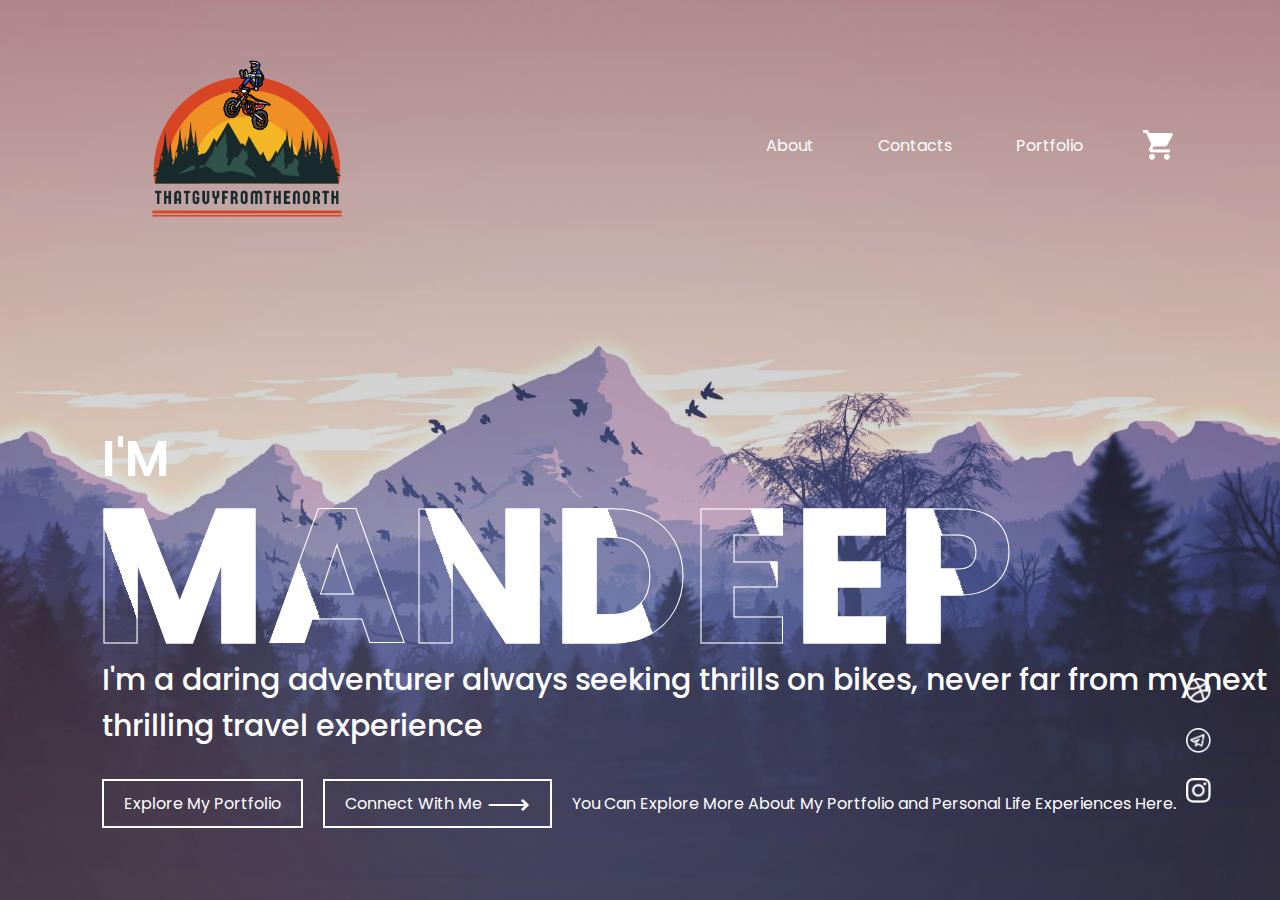
<file: index.html>
<!DOCTYPE html>
<html>
    <link rel="stylesheet" type="text/css" href="https://fonts.googleapis.com/css?family=Poppins" />
<head>
    <meta name="viewport" content="width=device-width, initial-scale=1.0">
    <title>Mandeep Singh - thatguyfromthenorth</title>
    <link rel="stylesheet" href="style.css">
</head>
<body>
    <div class="container">
        <nav>
            <img src="images/mylogo.png" class="logo">
            <ul>
                <li><a href="">About</a></li>
                <li><a href="">Contacts</a></li>
                <li><a href="">Portfolio</a></li>
            </ul>
            <img src="images/cart.png" class="cart-icon">
        </nav>
        <div class="text-box">
            <p>I'M</p>
            <h1>MANDEEP</h1>
            <h3>I'm a daring adventurer always seeking thrills on bikes, never far from my next thrilling travel experience</h3>
            
            <div class="row">
                
                <a href="">Explore My Portfolio</a>
                <a href="">Connect With Me <span>&#x27f6;</span></a>
                <span>You Can Explore More About My Portfolio and Personal Life Experiences Here.</span>
            </div>
        </div>

        <div class="social-icons">
            <a href=""><img src="images/dribble.png"</a>
            <a href=""><img src="images/telegram.png"</a>
            <a href=""><img src="images/instagram.png"</a>
        </div>

    </div>
    

</body>
</html>
</file>
<file: style.css>
*
{
    margin: 0;
    padding: 0;
    box-sizing: border-box;
    font-family: 'poppins', sans-serif;
}

.container{
    width: 100%;
    height: 100vh;
    background-image: linear-gradient(rgba(0,0,0,0.3),transparent),url(images/backgroundnew.jpg);
    background-size: cover;
    background-position: center;
    padding: 0 8%;
    position: relative;
}
nav{
    display: flex;
    width: 100%;
    align-items: center;
    flex-wrap: wrap;
    padding: 5px ;

}

.logo{
    width: 280px;
    cursor: pointer;
}

.cart-icon{
    width: 30px;
    cursor: pointer;
}
nav ul{
    flex: 1;
    text-align: right;
    padding-right: 30px;
}
nav ul li{
    display: inline-block;
    list-style: none;
    margin: 10px 30px;
}
nav ul li a{
    color: #fff;
    text-decoration: none;
    position: relative;
}
nav ul li a::after{
    content: '';
    width: 0;
    height: 3px;
    position: absolute;
    bottom: -5px;
    left: 50%;
    transform: translateX(-50%);
    background: #fff;
    transition: width 0.2s;

}

nav ul li a:hover::after{
    width: 50%;
}

.text-box{
    color: #fff;
    position: absolute;
    bottom: 8%;
}

.text-box p{
    font-size: 50px;
    font-weight: 600;
}

.text-box h1{
    font-size: 190px;
    line-height: 160px;
    margin-left: -10px;
    color: transparent;
    -webkit-text-stroke: 1px #fff;
    background: url(images/back.png);
    -webkit-background-clip: text;
    background-position: 0 0;
    animation: back 20s linear infinite;
}
@keyframes back {
    100%{
        background-position: 2000px 0;
    }
}


.text-box h3{
    font-size: 30px;
    font-weight: 500;
}

.text-box .row{
    display: flex;
    align-items: center;
    flex-wrap: wrap;
    margin-top: 30px;

}

.text-box a{
    
    color: #fff;
    text-decoration: none;
    padding: 10px 20px;
    margin-right: 20px;
    border: 2px solid #fff;
    display: flex;
    align-items: center;
    
}

.text-box a span{
    font-size: 30px;
    line-height: 15px;
    margin-left: 5px;
}

.social-icons{
    position: absolute;
    right: 5%;
    bottom: 8%;
}

.social-icons img{
    width: 25px;
    display: block;
    margin: 25px 5px;
}
</file>
<file: mywebsite/style.css>
*
{
    margin: 0;
    padding: 0;
    box-sizing: border-box;
    font-family: 'poppins', sans-serif;
}

.container{
    width: 100%;
    height: 100vh;
    background-image: linear-gradient(rgba(0,0,0,0.3),transparent),url(images/backgroundnew.jpg);
    background-size: cover;
    background-position: center;
    padding: 0 8%;
    position: relative;
}
nav{
    display: flex;
    width: 100%;
    align-items: center;
    flex-wrap: wrap;
    padding: 5px ;

}

.logo{
    width: 280px;
    cursor: pointer;
}

.cart-icon{
    width: 30px;
    cursor: pointer;
}
nav ul{
    flex: 1;
    text-align: right;
    padding-right: 30px;
}
nav ul li{
    display: inline-block;
    list-style: none;
    margin: 10px 30px;
}
nav ul li a{
    color: #fff;
    text-decoration: none;
    position: relative;
}
nav ul li a::after{
    content: '';
    width: 0;
    height: 3px;
    position: absolute;
    bottom: -5px;
    left: 50%;
    transform: translateX(-50%);
    background: #fff;
    transition: width 0.2s;

}

nav ul li a:hover::after{
    width: 50%;
}

.text-box{
    color: #fff;
    position: absolute;
    bottom: 8%;
}

.text-box p{
    font-size: 50px;
    font-weight: 600;
}

.text-box h1{
    font-size: 190px;
    line-height: 160px;
    margin-left: -10px;
    color: transparent;
    -webkit-text-stroke: 1px #fff;
    background: url(images/back.png);
    -webkit-background-clip: text;
    background-position: 0 0;
    animation: back 20s linear infinite;
}
@keyframes back {
    100%{
        background-position: 2000px 0;
    }
}


.text-box h3{
    font-size: 30px;
    font-weight: 500;
}

.text-box .row{
    display: flex;
    align-items: center;
    flex-wrap: wrap;
    margin-top: 30px;

}

.text-box a{
    
    color: #fff;
    text-decoration: none;
    padding: 10px 20px;
    margin-right: 20px;
    border: 2px solid #fff;
    display: flex;
    align-items: center;
    
}

.text-box a span{
    font-size: 30px;
    line-height: 15px;
    margin-left: 5px;
}

.social-icons{
    position: absolute;
    right: 5%;
    bottom: 8%;
}

.social-icons img{
    width: 25px;
    display: block;
    margin: 25px 5px;
}
</file>
